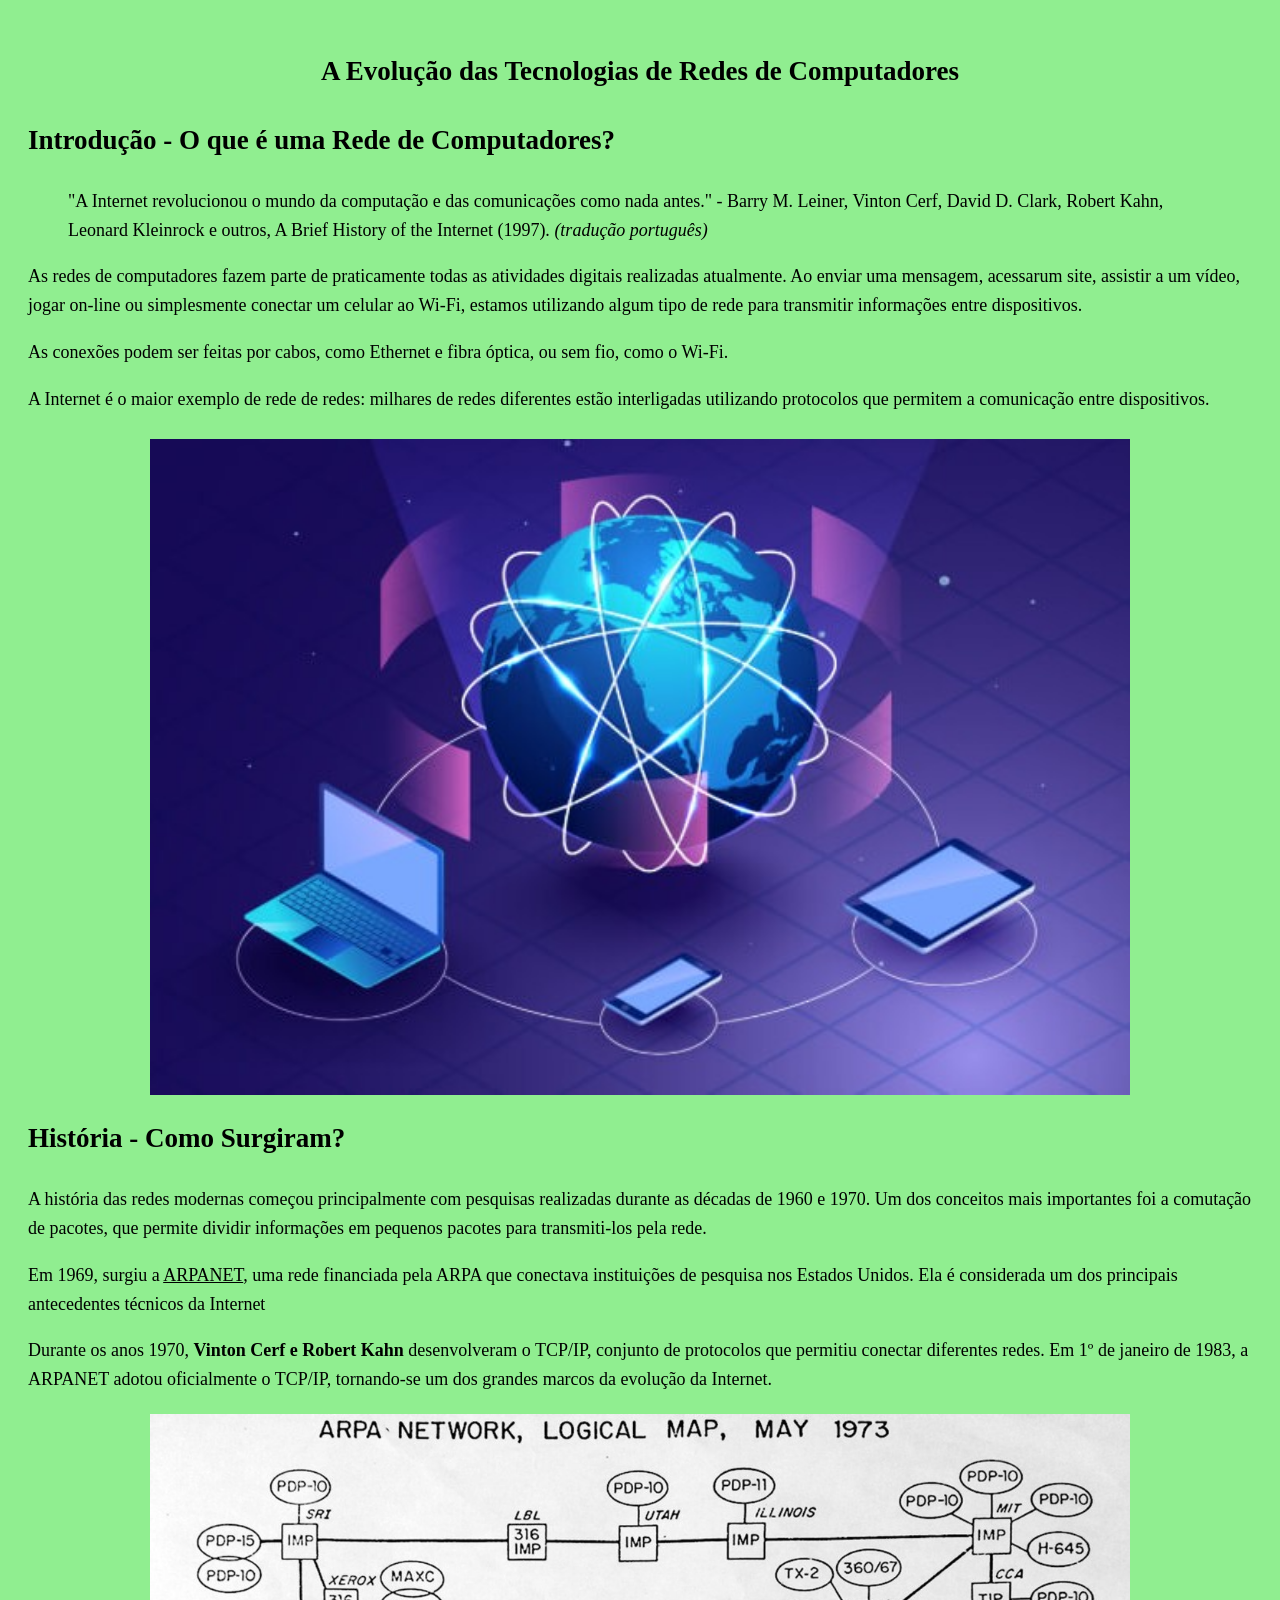
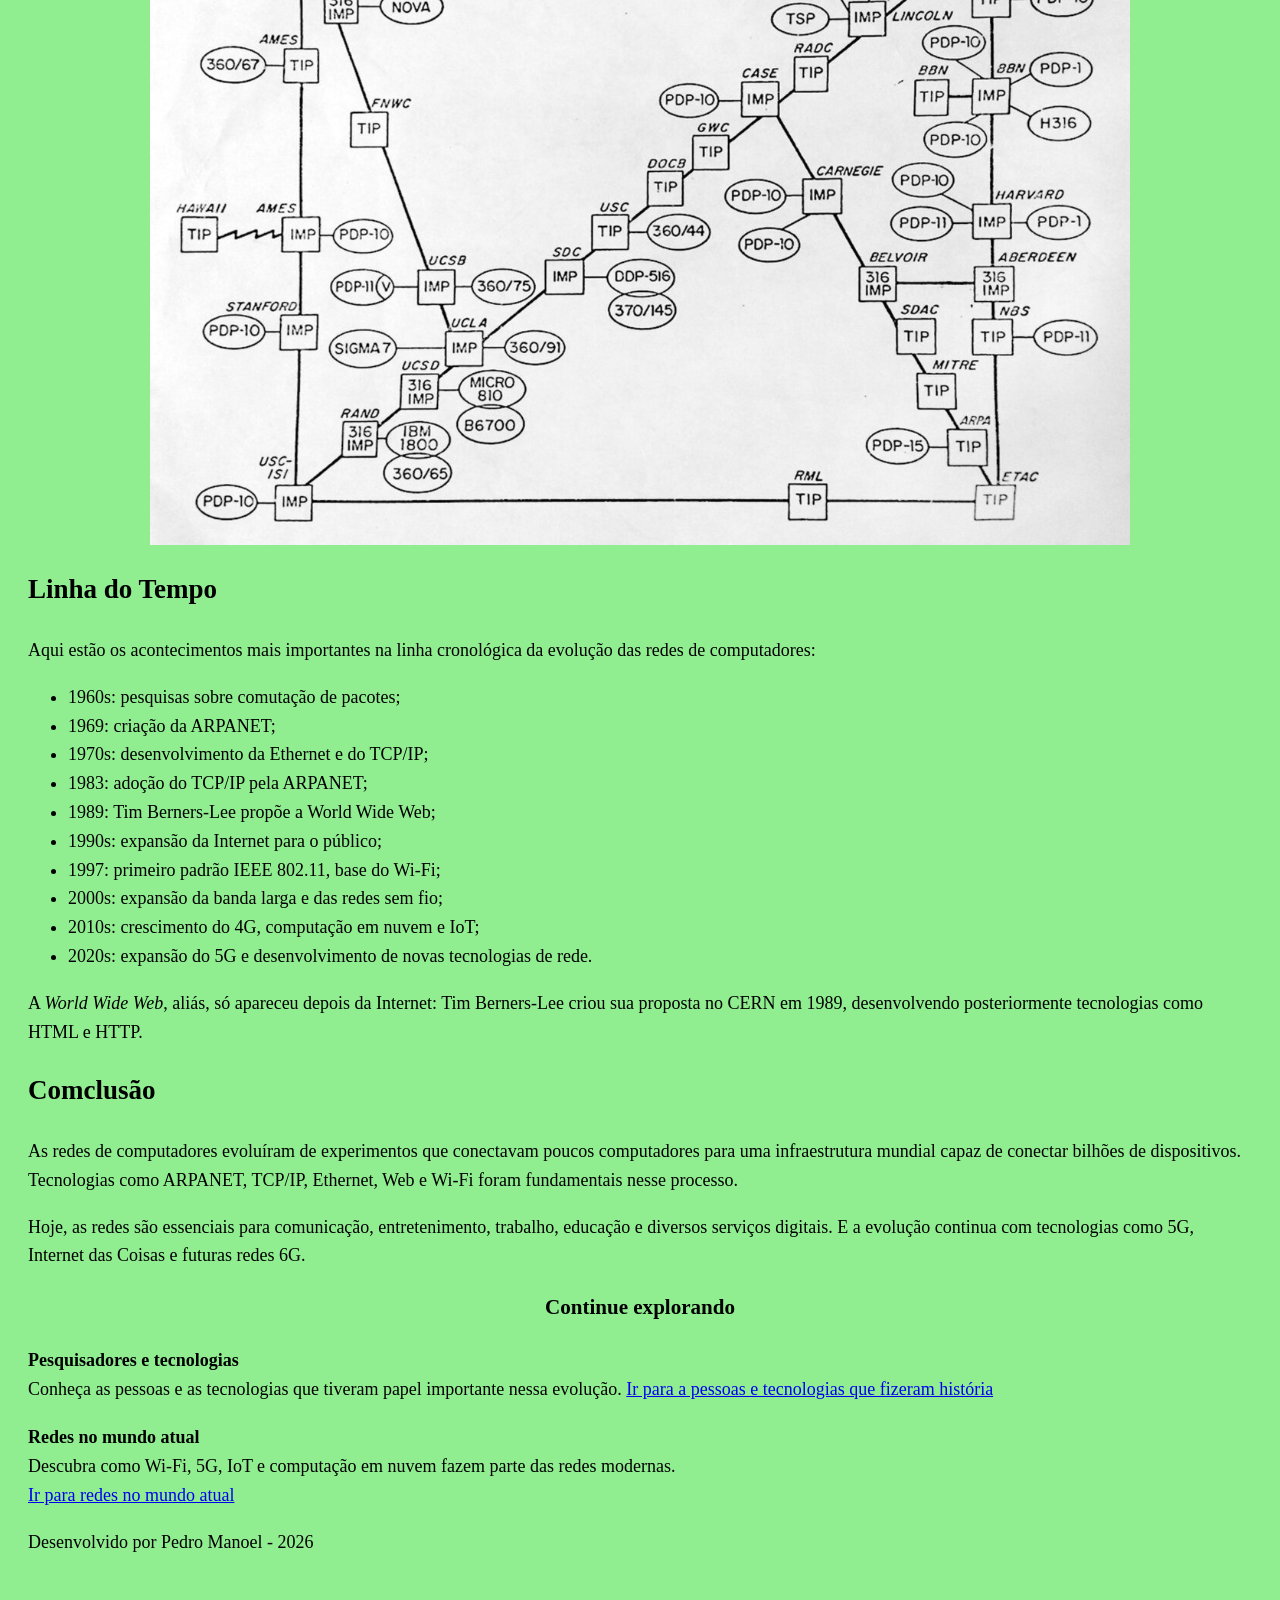
<file: index.html>
<!DOCTYPE html>

<html lang="pt-BR">
  
<head>
<meta charset="utf-8">
<meta name="viewport" content="width=device-width, initial-scale=1.0">
<link rel="stylesheet" href="style.css">
  
  <title> Lista-e-Citação/A-Evolução-das-Tecnologias-de-Redes-de-Computadores </title>

</head>

  <body>

    <main> 

    <article>

<h1 class="titulo-principal dar-espaco"> A Evolução das Tecnologias de Redes de Computadores </h1>


    
<h2 class="dar-espaco">Introdução - O que é uma Rede de Computadores?</h2>

      <blockquote>
        
        "A Internet revolucionou o mundo da computação e das comunicações como nada antes." - 
        Barry M. Leiner, Vinton Cerf, David D. Clark, Robert Kahn, Leonard Kleinrock e outros, A Brief History 
        of the Internet (1997).
        <i>(tradução português)</i>
        
      </blockquote>

<p>As redes de computadores fazem parte de praticamente todas as atividades digitais realizadas atualmente.
Ao enviar uma mensagem, acessarum site, assistir a um vídeo, jogar on-line ou simplesmente conectar um celular 
ao Wi-Fi, estamos utilizando algum tipo de rede para transmitir informações entre dispositivos.
</p>

<p>As conexões podem ser feitas por cabos, 
  como Ethernet e fibra óptica, ou sem fio, 
  como o Wi-Fi.
</p>

<p class="dar-espaco">A Internet é o maior exemplo de rede de redes: milhares de redes
  diferentes estão interligadas utilizando protocolos que permitem a comunicação entre dispositivos.
</p>


<img src="imagens/foto1.jpeg" class="foto-artigo" alt="redes-interligadas">
      

      
  <h2 class="dar-espaco"> História - Como Surgiram?</h2>

  <p>A história das redes modernas começou principalmente com pesquisas realizadas durante as décadas
    de 1960 e 1970. Um dos conceitos mais importantes foi a comutação de pacotes, que permite dividir 
    informações em pequenos pacotes para transmiti-los pela rede.
  </p>

  <p>Em 1969, surgiu a <u>ARPANET</u>, uma rede financiada pela ARPA que conectava instituições de 
    pesquisa nos Estados Unidos. Ela é considerada um dos principais antecedentes técnicos da Internet 
  </p>

  <p>Durante os anos 1970, <b>Vinton Cerf e Robert Kahn</b> desenvolveram o TCP/IP, conjunto de protocolos que
    permitiu conectar diferentes redes. Em 1º de janeiro de 1983, a ARPANET adotou oficialmente o TCP/IP, 
    tornando-se um dos grandes marcos da evolução da Internet.
  </p>

    
  <img src="imagens/foto2.jpg" class="foto-artigo" alt="mapa-do-ARPANET">

<h2 class="dar-espaco">Linha do Tempo</h2>

<p>Aqui estão os acontecimentos mais importantes na linha cronológica da evolução das redes de computadores:
</p>
      <ul>
        <li>1960s: pesquisas sobre comutação de pacotes;</li>
        <li>1969: criação da ARPANET;</li>
        <li>1970s: desenvolvimento da Ethernet e do TCP/IP;</li>
        <li>1983: adoção do TCP/IP pela ARPANET;</li>
        <li>1989: Tim Berners-Lee propõe a World Wide Web;</li>
        <li>1990s: expansão da Internet para o público;</li>
        <li>1997: primeiro padrão IEEE 802.11, base do Wi-Fi;</li>
        <li>2000s: expansão da banda larga e das redes sem fio;</li>
        <li>2010s: crescimento do 4G, computação em nuvem e IoT;</li>
        <li>2020s: expansão do 5G e desenvolvimento de novas tecnologias de rede.</li>
      </ul>

<p>A <cite>World Wide Web</cite>, aliás, só apareceu depois da Internet: Tim Berners-Lee criou sua proposta no 
  CERN em 1989, desenvolvendo posteriormente tecnologias como HTML e HTTP.
</p>
      
<h2 class="dar-espaco">Comclusão</h2>
<p>As redes de computadores evoluíram de experimentos que conectavam poucos computadores para uma infraestrutura
  mundial capaz de conectar bilhões de dispositivos. Tecnologias como ARPANET, TCP/IP, Ethernet, Web e Wi-Fi foram 
  fundamentais nesse processo.
</p>

<p>Hoje, as redes são essenciais para comunicação, entretenimento, trabalho, educação e diversos serviços digitais.
  E a evolução continua com tecnologias como 5G, Internet das Coisas e futuras redes 6G.
</p>
          
  </article>
  
  </main>

    <nav>

      <h3 class="titulo-principal">Continue explorando</h3>

      
        <b>Pesquisadores e tecnologias</b><br>
        Conheça as pessoas e as tecnologias que tiveram papel importante nessa evolução.
      
      <a href="Pagina-2.html" style="display: inline-block; margin-bottom: 20px;">Ir para a pessoas e tecnologias que fizeram história</a>
<br>
      <b>Redes no mundo atual</b><br>
      Descubra como Wi-Fi, 5G, IoT e computação em nuvem fazem parte das redes modernas.<br>
      <a href="Pagina-3.html">Ir para redes no mundo atual</a>

      
    </nav>

<footer>
  <p>Desenvolvido por Pedro Manoel - 2026</p>
</footer>
    
  </body>

</html>
</file>
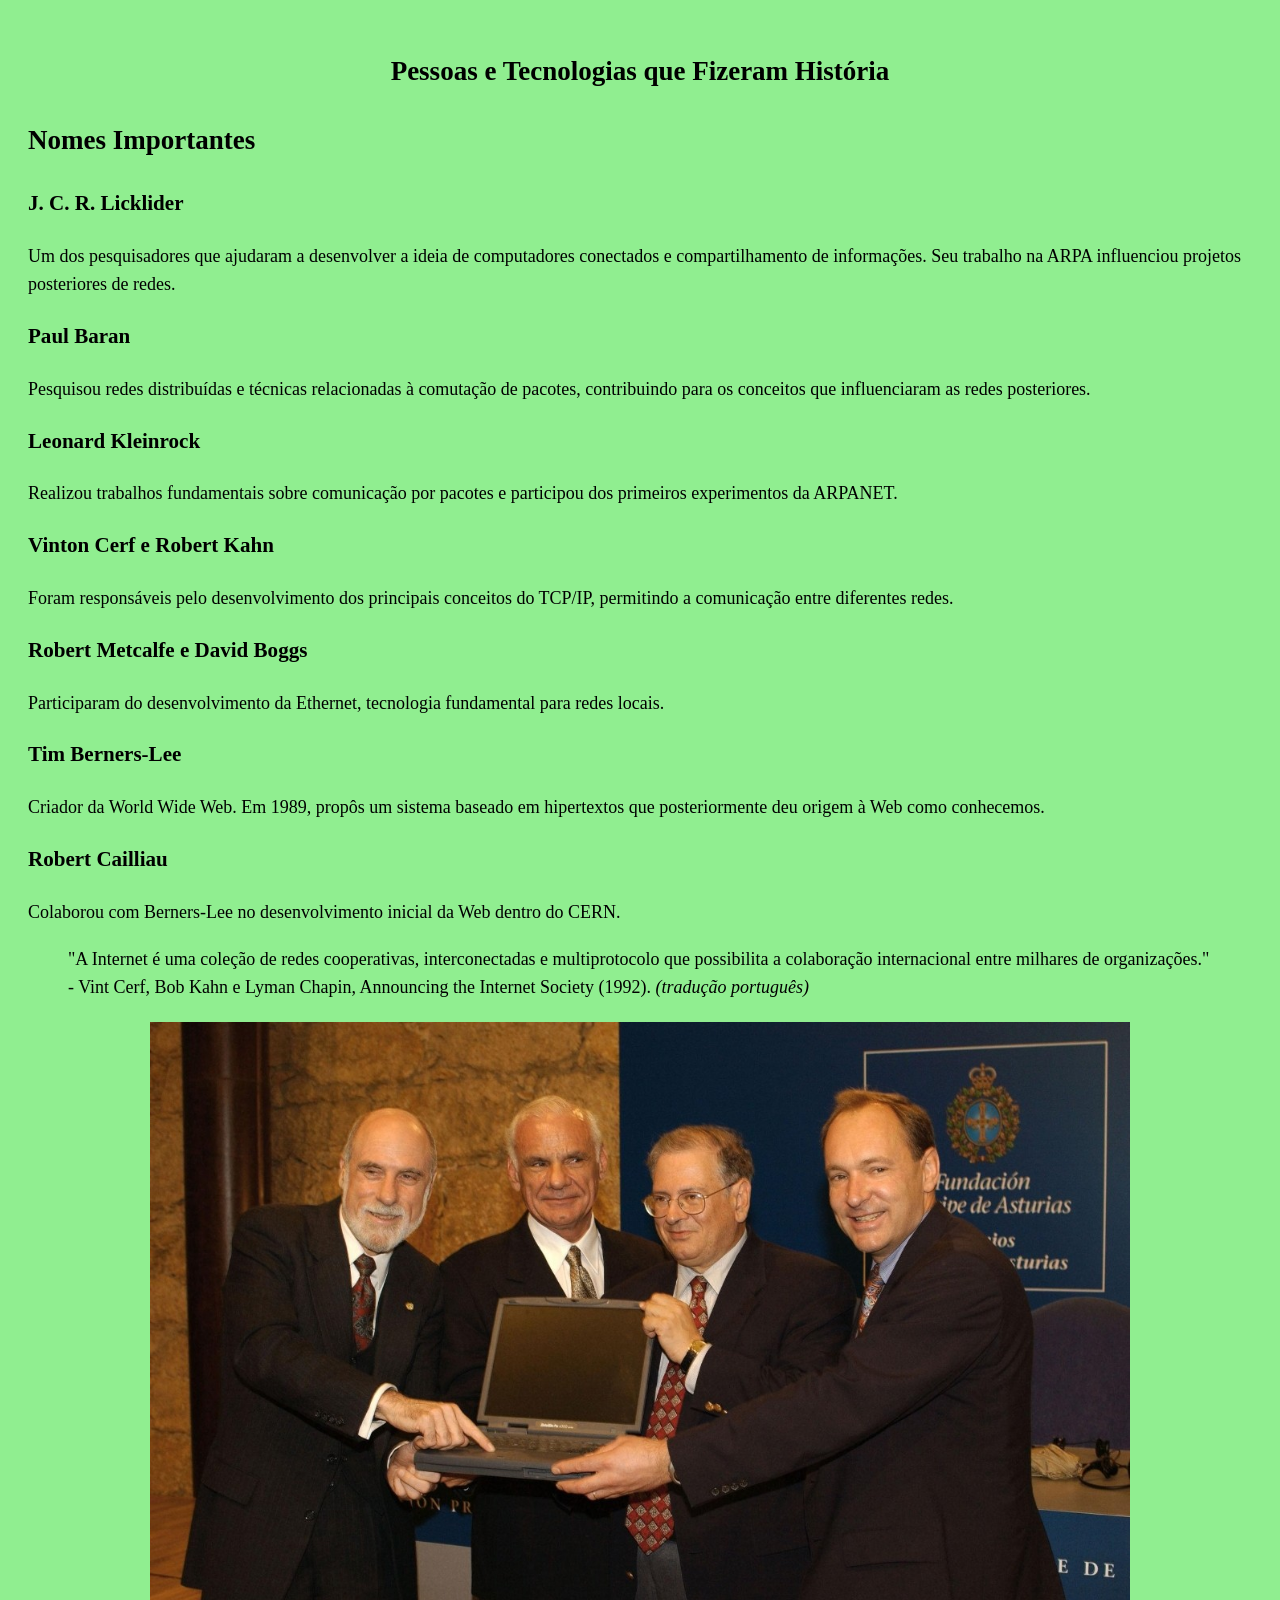
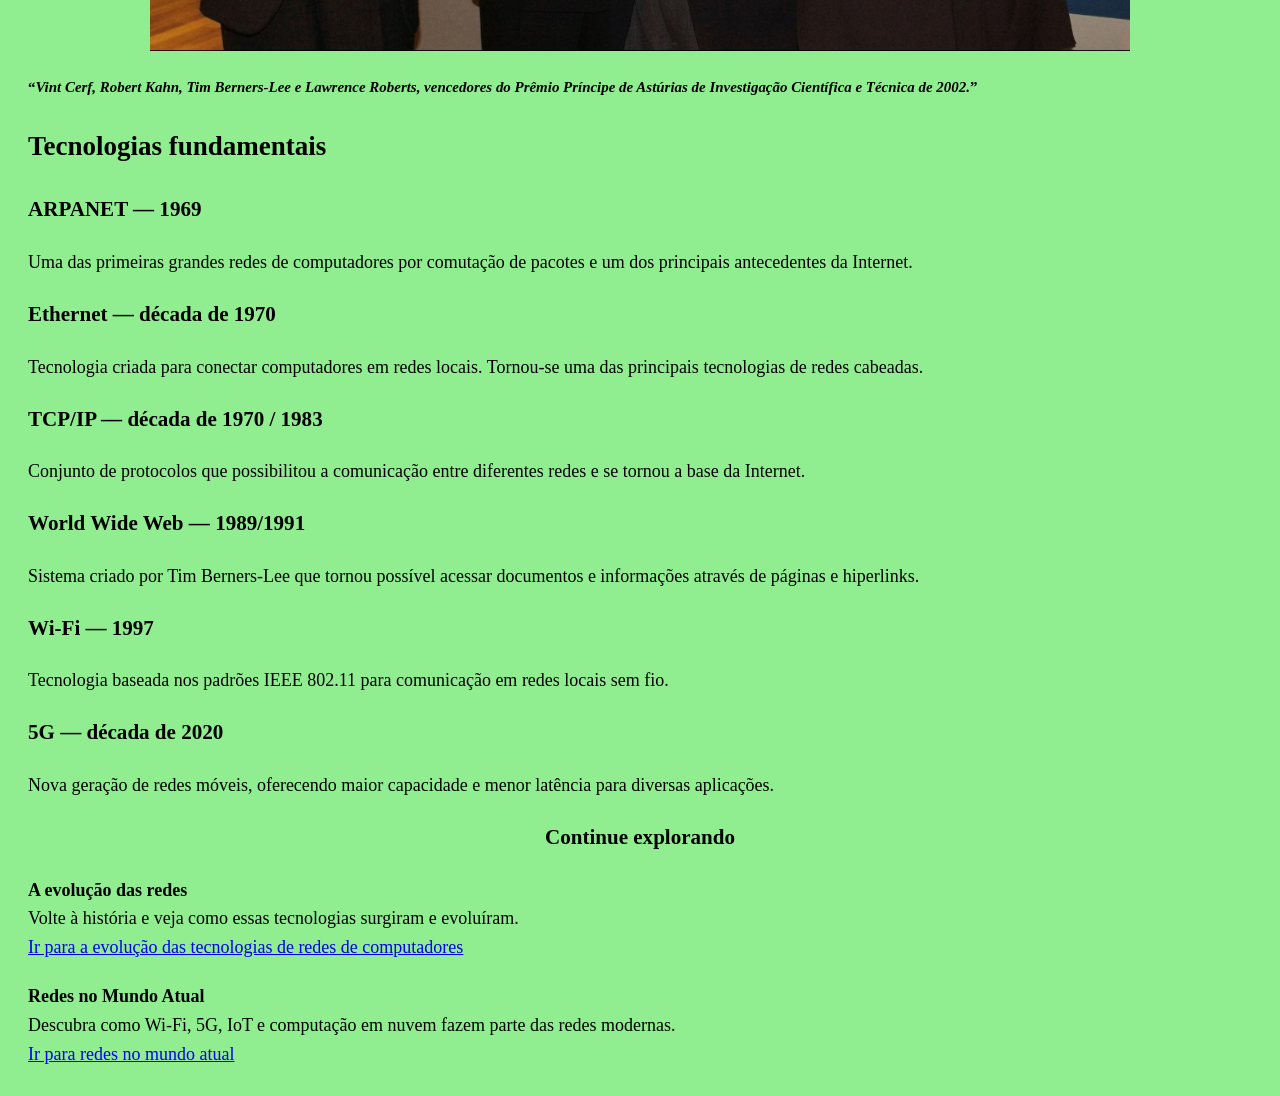
<file: Pagina-2.html>
<!DOCTYPE html>

<html lang="pt-BR">
  
<head>

<meta charset="utf-8">
<meta name="viewport" content="width=device-width, initial-scale=1.0">  
  
<link rel="stylesheet" href="style.css">
  
<title>Lista-e-Citação/Pessoas-e-Tecnologias-que-Fizeram-História</title>
  
</head>
  
<body>

  <main>

<article>

<h1 class="titulo-principal dar-espaco">Pessoas e Tecnologias que Fizeram História</h1>

<h2 class="dar-espaco">Nomes Importantes</h2>

  <h3>J. C. R. Licklider</h3>
  
  <p>Um dos pesquisadores que ajudaram a desenvolver a ideia de computadores conectados 
    e compartilhamento de informações. Seu trabalho na ARPA influenciou projetos posteriores de redes.
  </p>
  
<h3>Paul Baran</h3>
  
  <p>Pesquisou redes distribuídas e técnicas relacionadas à comutação de pacotes, contribuindo para os 
    conceitos que influenciaram as redes posteriores.
  </p>

<h3>Leonard Kleinrock</h3>
  
  <p>
    Realizou trabalhos fundamentais sobre comunicação por pacotes e participou dos primeiros experimentos da ARPANET.
  </p>
  
<h3>Vinton Cerf e Robert Kahn</h3>

  <p>
    Foram responsáveis pelo desenvolvimento dos principais conceitos do TCP/IP, permitindo a comunicação entre diferentes redes. 
  </p>

<h3>Robert Metcalfe e David Boggs</h3>

  <p>
    Participaram do desenvolvimento da Ethernet, tecnologia fundamental para redes locais.
  </p>

  <h3>Tim Berners-Lee</h3>

  <p>
    Criador da World Wide Web. Em 1989, propôs um sistema baseado em hipertextos que posteriormente deu origem à Web como conhecemos.
  </p>

<h3>Robert Cailliau</h3>

  <p>
    Colaborou com Berners-Lee no desenvolvimento inicial da Web dentro do CERN.
  </p>

<blockquote>

"A Internet é uma coleção de redes cooperativas, interconectadas e multiprotocolo que possibilita a colaboração 
  internacional entre milhares de organizações." 
  - Vint Cerf, Bob Kahn e Lyman Chapin, Announcing the Internet Society (1992). <i>(tradução português)</i>
  
</blockquote>

<img src="imagens/foto3.jpg" class="foto-artigo" alt="Prêmio-Príncipe-de-Astúrias-de-Investigação-Científica-e-Técnica-de-2002">
  
<h5><q><i>Vint Cerf, Robert Kahn, Tim Berners-Lee e Lawrence Roberts, vencedores do Prêmio Príncipe de Astúrias de Investigação Científica e Técnica de 2002.</i></q></h5>

  
  <h2 class="dar-espaco">Tecnologias fundamentais</h2>

  <h3>ARPANET — 1969</h3>

  <p>
Uma das primeiras grandes redes de computadores por comutação de pacotes e um dos principais antecedentes da Internet.
  </p>

<h3>Ethernet — década de 1970</h3>

  <p>
    Tecnologia criada para conectar computadores em redes locais. Tornou-se uma das principais tecnologias de redes cabeadas.
  </p>

  <h3>TCP/IP — década de 1970 / 1983</h3>

  <P>
    Conjunto de protocolos que possibilitou a comunicação entre diferentes redes e se tornou a base da Internet.
  </P>

  <h3>World Wide Web — 1989/1991</h3>

  <p>
    Sistema criado por Tim Berners-Lee que tornou possível acessar documentos e informações através de páginas e hiperlinks.
  </p>

  <h3>Wi-Fi — 1997</h3>

  <p>
  Tecnologia baseada nos padrões IEEE 802.11 para comunicação em redes locais sem fio.
  </p>

    <h3>5G — década de 2020</h3>

  <p>
    Nova geração de redes móveis, oferecendo maior capacidade e menor latência para diversas aplicações.
  </p>
    
</article>
    
  </main>

<nav>

  <h3 class="titulo-principal">Continue explorando</h3>

<b>A evolução das redes</b><br>
  Volte à história e veja como essas tecnologias surgiram e evoluíram.<br>
  <a href="index.html" style= "display: inline-block; margin-bottom: 20px;">Ir para a evolução das tecnologias de redes de computadores </a>
  <br>
  <b>Redes no Mundo Atual</b>
  <br>
  Descubra como Wi-Fi, 5G, IoT e computação em nuvem fazem parte das redes modernas.<br>
  <a href="Pagina-3.html">Ir para redes no mundo atual</a>
  
  
</nav>
 
</body>
  
</html>
</file>
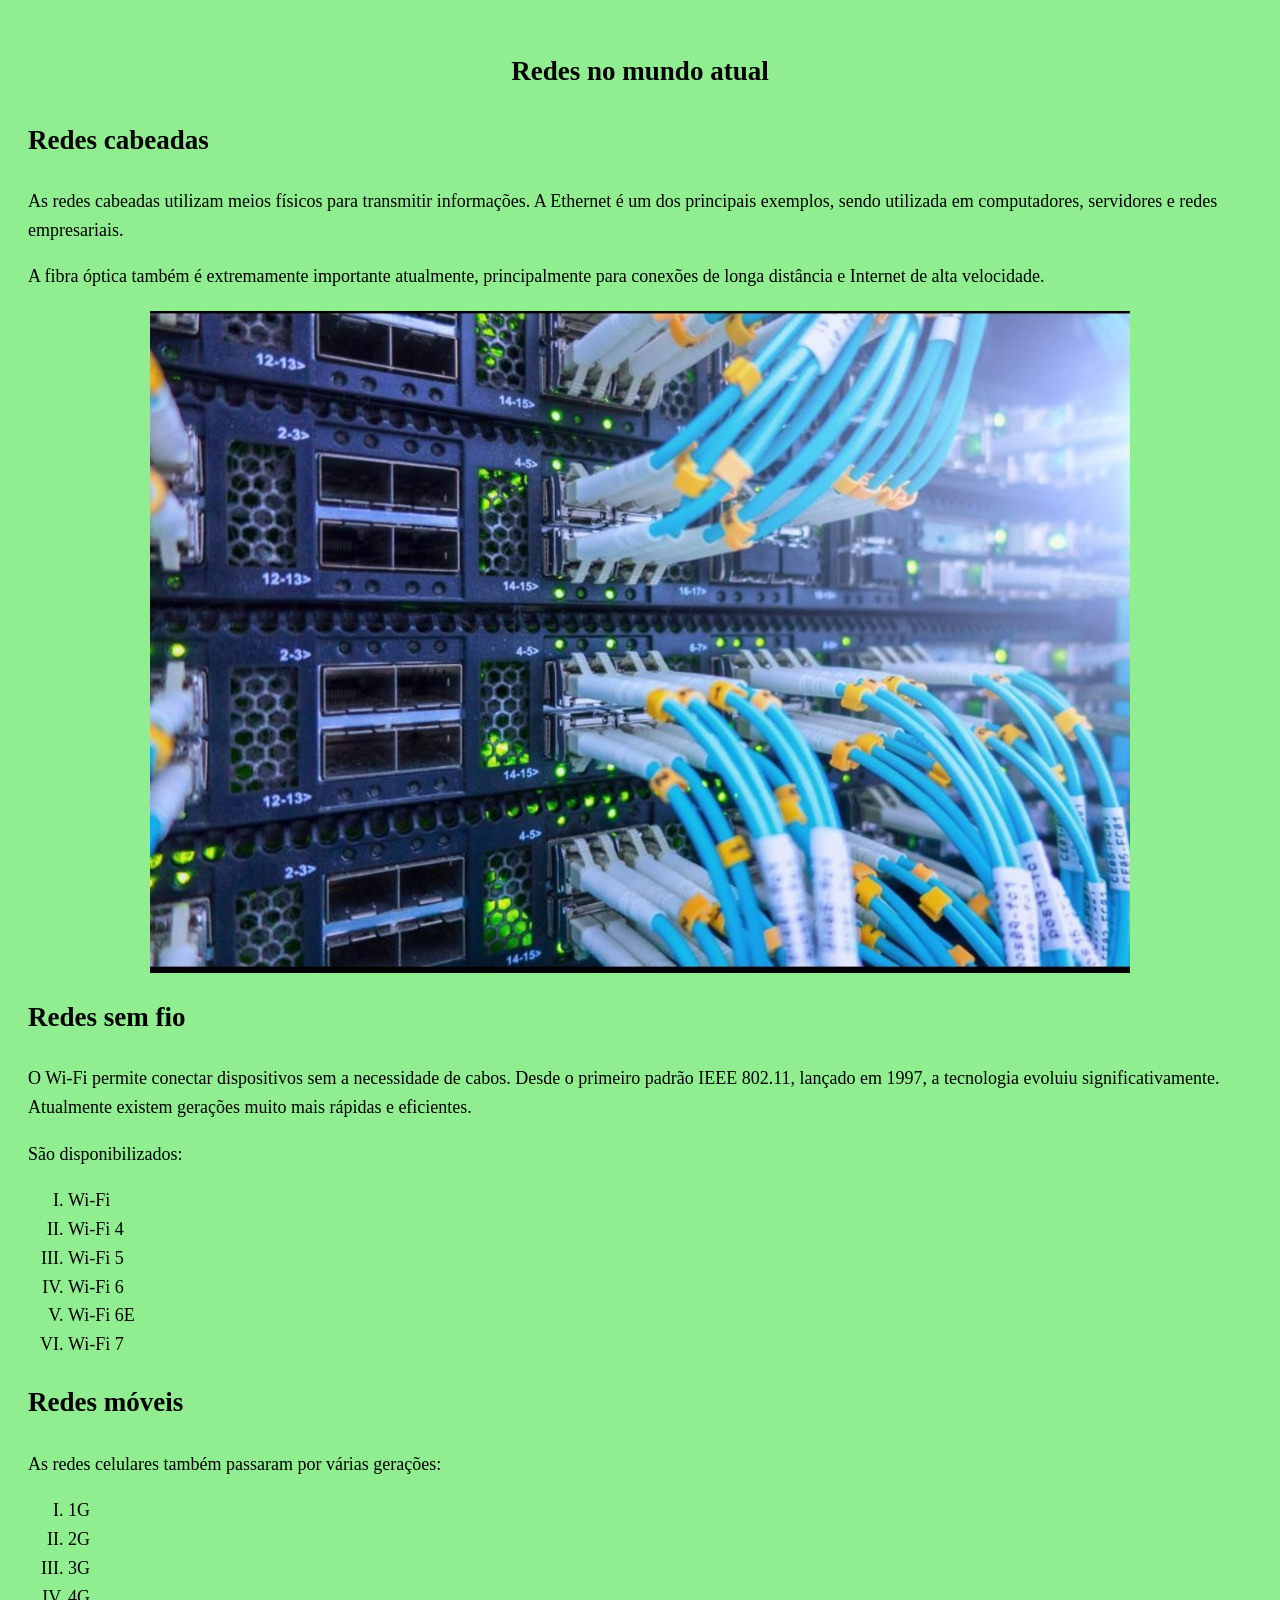
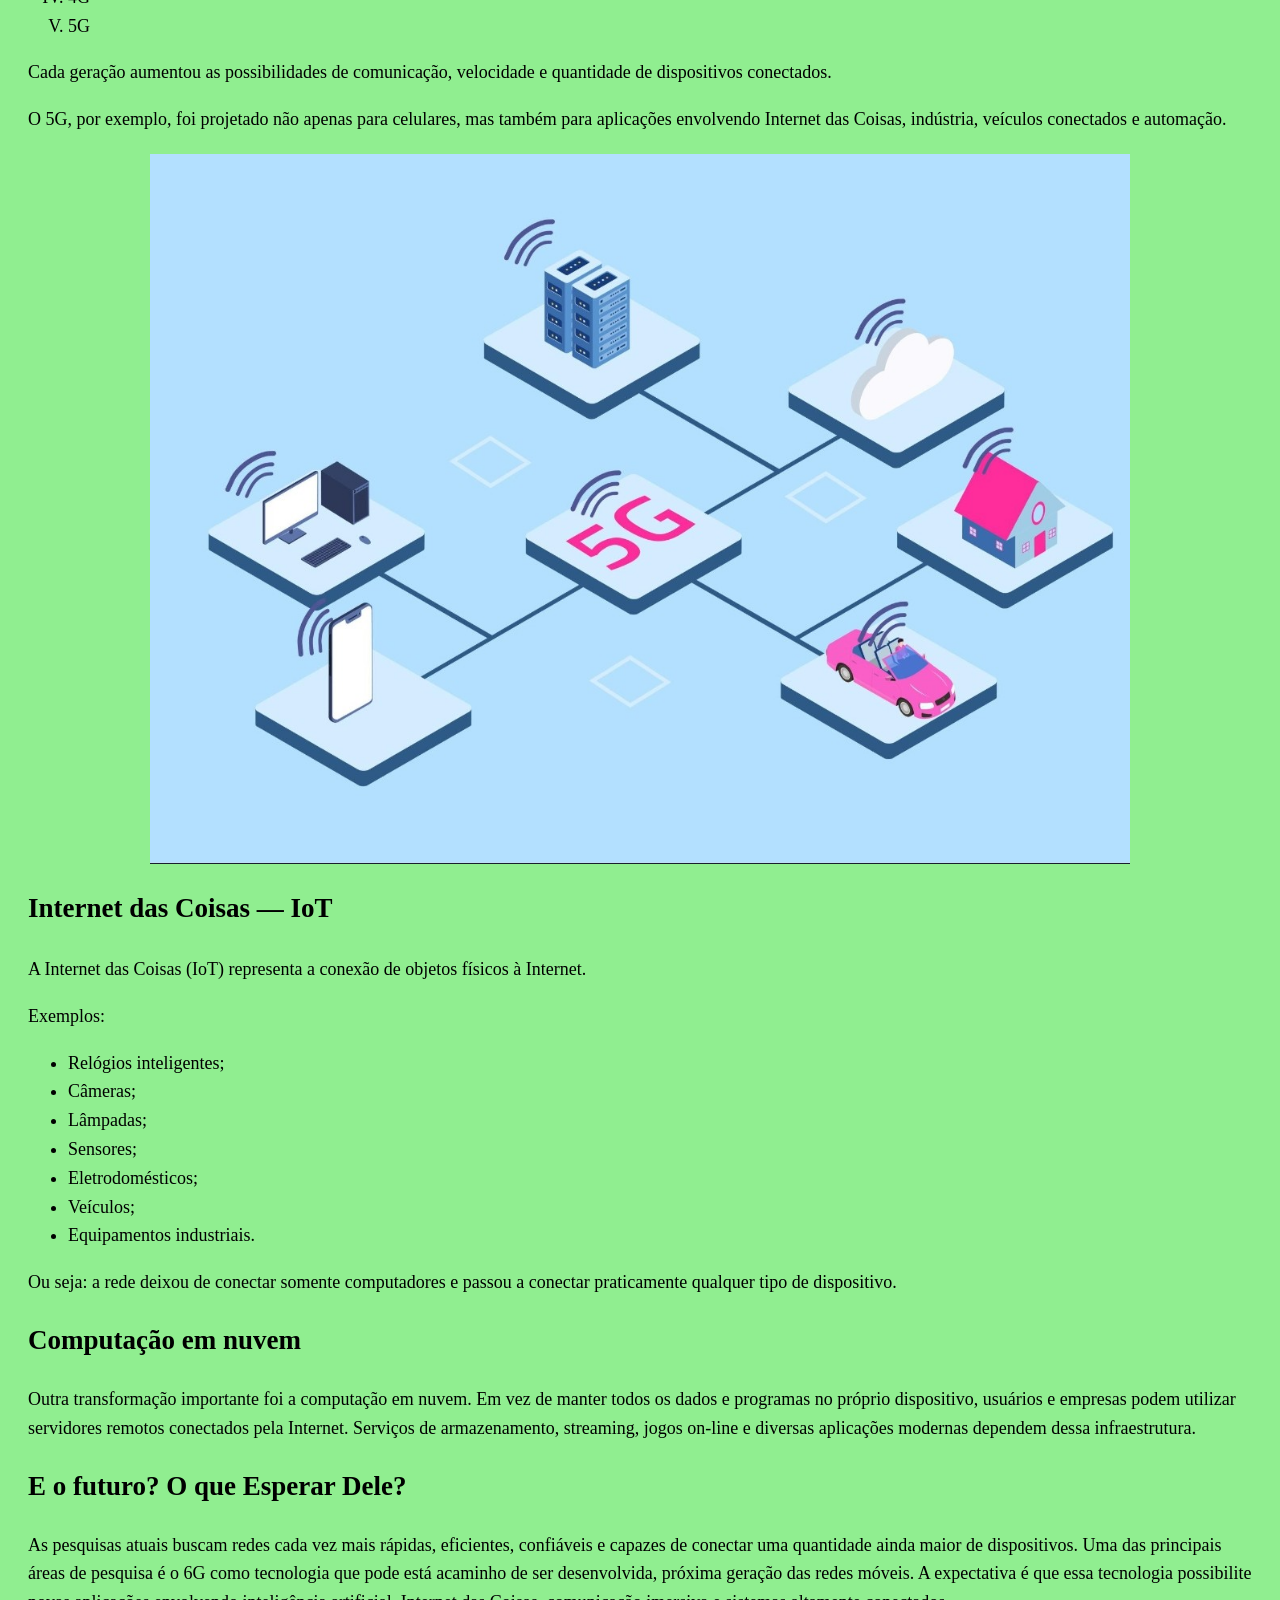
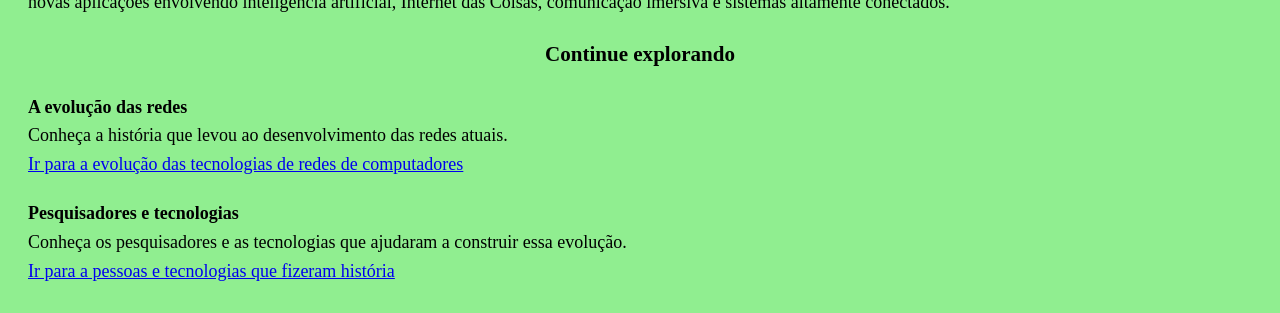
<file: Pagina-3.html>
<!DOCTYPE html>

<html lang="pt-BR">

<head>

<meta charset="utf-8">
<meta name="viewport" content="width=device-width, initial-scale=1.0">
  
<link rel="stylesheet" href="style.css">

  <title>Lista-e-Citação/Redes-no-Mundo-Aual</title>
  
</head>

  
<body>

<main>

<article>

<h1 class="titulo-principal dar-espaco">Redes no mundo atual</h1>

<h2 class="dar-espaco">Redes cabeadas</h2>

  <p>As redes cabeadas utilizam meios físicos para transmitir informações. A Ethernet é um dos principais 
  exemplos, sendo utilizada em computadores, servidores e redes empresariais.
  </p>
  
  <p>
  A fibra óptica também é extremamente importante atualmente, principalmente para conexões de longa distância 
  e Internet de alta velocidade.
  </p>
  

<img src="imagens/foto4.jpg" class="foto-artigo" alt="rede-de-cabos">
  

<h2 class="dar-espaco">Redes sem fio</h2>

  <p>
    O Wi-Fi permite conectar dispositivos sem a necessidade de cabos. Desde o primeiro padrão IEEE 802.11, 
    lançado em 1997, a tecnologia evoluiu significativamente. Atualmente existem gerações muito mais rápidas e eficientes.
  </p>
  São disponibilizados:
  <ol type="I">
    <li>Wi-Fi</li>
    <li>Wi-Fi 4</li>
    <li>Wi-Fi 5</li>
    <li>Wi-Fi 6</li>
    <li>Wi-Fi 6E</li>
    <li>Wi-Fi 7</li>
  </ol>

  <h2 class="dar-espaco">Redes móveis</h2>

<p>
  As redes celulares também passaram por várias gerações:
</p>
    
  
  <ol type="I">
      
    <li>1G</li>
    <li>2G</li>
    <li>3G</li>
    <li>4G</li>
    <li>5G</li>
    
    </ol>

  <p>
    Cada geração aumentou as possibilidades de comunicação, velocidade
    e quantidade de dispositivos conectados.
  </p>

  <p>
    O 5G, por exemplo, foi projetado não apenas para celulares, mas também 
    para aplicações envolvendo Internet das Coisas, indústria, veículos conectados e automação.
  </p>
  

  <img src="imagens/foto5.jpg" class="foto-artigo" alt="conexões-de-rede-de-dados-moveis">
    

  <h2 class="dar-espaco">Internet das Coisas — IoT</h2>

  <p>
    A Internet das Coisas (IoT) representa a conexão de objetos físicos à Internet.
  </p>

  Exemplos:

  <ul>
    <li>Relógios inteligentes;</li>
    <li>Câmeras;</li>
    <li>Lâmpadas;</li>
    <li>Sensores;</li>
    <li>Eletrodomésticos;</li>
    <li>Veículos;</li>
    <li>Equipamentos industriais.</li>
  </ul>

  <p>
    Ou seja: a rede deixou de conectar somente computadores e passou a conectar praticamente 
    qualquer tipo de dispositivo.
  </p>
  <h2 calss="dar-espaco">Computação em nuvem</h2>
    
  <p>
    Outra transformação importante foi a computação em nuvem.
Em vez de manter todos os dados e programas no próprio dispositivo, usuários e empresas podem utilizar servidores remotos conectados pela Internet.
Serviços de armazenamento, streaming, jogos on-line e diversas aplicações modernas dependem dessa infraestrutura.
  </p>

  <h2>E o futuro? O que Esperar Dele?</h2>

  <p>
    As pesquisas atuais buscam redes cada vez mais rápidas, eficientes, confiáveis e capazes de conectar uma quantidade ainda maior de dispositivos.
Uma das principais áreas de pesquisa é o 6G como tecnologia que pode está acaminho de ser desenvolvida, próxima geração das redes móveis. A expectativa 
    é que essa tecnologia possibilite novas aplicações envolvendo inteligência artificial, Internet das Coisas, comunicação imersiva e sistemas altamente conectados.
  </p>
  
</article>
  
</main>

<nav>

<h3 class="titulo-principal">Continue explorando</h3>
  
<b>A evolução das redes</b><br>
  Conheça a história que levou ao desenvolvimento das redes atuais.<br>
  <a href="index.html" style= "display: inline-block; margin-bottom: 20px;">Ir para a evolução das tecnologias de redes de computadores </a>
  <br>
  <b>Pesquisadores e tecnologias</b><br>
  Conheça os pesquisadores e as tecnologias que ajudaram a construir essa evolução.<br>
  <a href="Pagina-2.html">Ir para a pessoas e tecnologias que fizeram história</a>
  
  
  
</nav>  

  
</body>

  
</html>
</file>
<file: style.css>
body{background-color: lightgreen
    }

.titulo-principal {text-align: center;
}

.dar-espaco {margin-bottom: 25px;
}

.foto-artigo {
  display: block;
  margin: 20px auto;
  width: 80%;
  height: auto;
}

body{font-size: 18px; 
  line-height: 1.6; 
  padding: 20px; 
    }
</file>
